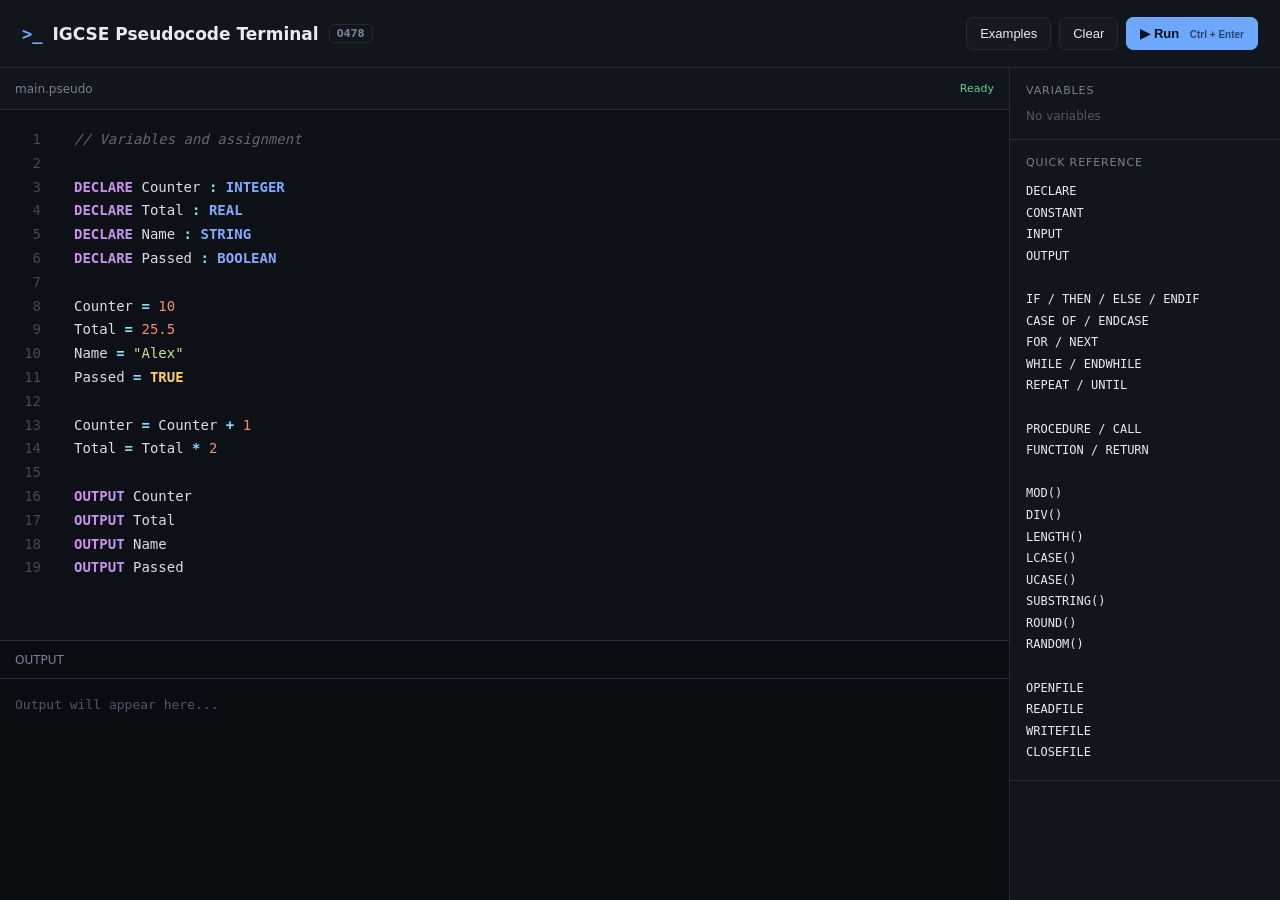
<file: Test.html>
<!doctype html>
<html lang="en">
  <head>
    <meta charset="UTF-8" />

    <meta name="viewport" content="width=device-width, initial-scale=1.0" />

    <title>IGCSE Pseudocode Terminal</title>

    <link rel="stylesheet" href="style.css" />
  </head>

  <body>
    <!-- =====================================================
         TOP BAR
    ====================================================== -->

    <header class="topbar">
      <div class="logo">
        <span class="logo-mark"> &gt;_ </span>

        <span> IGCSE Pseudocode Terminal </span>

        <span class="version"> 0478 </span>
      </div>

      <div class="toolbar">
        <button id="examplesBtn">Examples</button>

        <button id="clearBtn">Clear</button>

        <button id="runBtn">
          ▶ Run
          <span class="shortcut"> Ctrl + Enter </span>
        </button>
      </div>
    </header>

    <!-- =====================================================
         MAIN WORKSPACE
    ====================================================== -->

    <main class="workspace">
      <!-- =================================================
             EDITOR + TERMINAL
        ================================================== -->

      <section class="editor-panel">
        <!-- Editor header -->

        <div class="editor-header">
          <span> main.pseudo </span>

          <span id="status" class="status"> Ready </span>
        </div>

        <!-- Editor -->

        <div class="editor-body">
          <div id="lineNumbers" class="line-numbers"></div>

          <div class="editor-wrap">
            <pre id="syntaxHighlight" aria-hidden="true"></pre>

            <textarea
              id="code"
              spellcheck="false"
              autocomplete="off"
              autocorrect="off"
              autocapitalize="off"
            ></textarea>
          </div>
        </div>

        <!-- Terminal -->

        <section class="terminal">
          <div class="terminal-header">
            <span> OUTPUT </span>
          </div>

          <div id="output">
            <div class="terminal-placeholder">Output will appear here...</div>
          </div>
        </section>
      </section>

      <!-- =================================================
             SIDEBAR
        ================================================== -->

      <aside class="sidebar">
        <!-- Variables -->

        <section class="sidebar-section">
          <div class="sidebar-title">Variables</div>

          <div id="variables">
            <div class="empty-state">No variables</div>
          </div>
        </section>

        <!-- Quick reference -->

        <section class="sidebar-section">
          <div class="sidebar-title">Quick Reference</div>

          <div class="quick-reference">
            <div>
              <code>DECLARE</code>
            </div>

            <div>
              <code>CONSTANT</code>
            </div>

            <div>
              <code>INPUT</code>
            </div>

            <div>
              <code>OUTPUT</code>
            </div>

            <br />

            <div>
              <code>IF / THEN / ELSE / ENDIF</code>
            </div>

            <div>
              <code>CASE OF / ENDCASE</code>
            </div>

            <div>
              <code>FOR / NEXT</code>
            </div>

            <div>
              <code>WHILE / ENDWHILE</code>
            </div>

            <div>
              <code>REPEAT / UNTIL</code>
            </div>

            <br />

            <div>
              <code>PROCEDURE / CALL</code>
            </div>

            <div>
              <code>FUNCTION / RETURN</code>
            </div>

            <br />

            <div>
              <code>MOD()</code>
            </div>

            <div>
              <code>DIV()</code>
            </div>

            <div>
              <code>LENGTH()</code>
            </div>

            <div>
              <code>LCASE()</code>
            </div>

            <div>
              <code>UCASE()</code>
            </div>

            <div>
              <code>SUBSTRING()</code>
            </div>

            <div>
              <code>ROUND()</code>
            </div>

            <div>
              <code>RANDOM()</code>
            </div>

            <br />

            <div>
              <code>OPENFILE</code>
            </div>

            <div>
              <code>READFILE</code>
            </div>

            <div>
              <code>WRITEFILE</code>
            </div>

            <div>
              <code>CLOSEFILE</code>
            </div>
          </div>
        </section>
      </aside>
    </main>

    <!-- =====================================================
         EXAMPLES MODAL
    ====================================================== -->

    <div id="examplesModal" class="modal">
      <div class="modal-content">
        <div class="modal-heading">
          <div class="modal-title">IGCSE 0478 Examples</div>

          <button id="closeModal">✕</button>
        </div>

        <button class="example-button" data-example="basics">
          <span> Variables & Assignment </span>

          <span>→</span>
        </button>

        <button class="example-button" data-example="inputOutput">
          <span> INPUT / OUTPUT </span>

          <span>→</span>
        </button>

        <button class="example-button" data-example="if">
          <span> IF / THEN / ELSE </span>

          <span>→</span>
        </button>

        <button class="example-button" data-example="case">
          <span> CASE OF </span>

          <span>→</span>
        </button>

        <button class="example-button" data-example="for">
          <span> FOR / NEXT </span>

          <span>→</span>
        </button>

        <button class="example-button" data-example="step">
          <span> FOR / STEP </span>

          <span>→</span>
        </button>

        <button class="example-button" data-example="while">
          <span> WHILE / DO </span>

          <span>→</span>
        </button>

        <button class="example-button" data-example="repeat">
          <span> REPEAT / UNTIL </span>

          <span>→</span>
        </button>

        <button class="example-button" data-example="arrays1D">
          <span> 1D Arrays </span>

          <span>→</span>
        </button>

        <button class="example-button" data-example="arrays2D">
          <span> 2D Arrays </span>

          <span>→</span>
        </button>

        <button class="example-button" data-example="strings">
          <span> String Functions </span>

          <span>→</span>
        </button>

        <button class="example-button" data-example="math">
          <span> MOD / DIV / ROUND / RANDOM </span>

          <span>→</span>
        </button>

        <button class="example-button" data-example="procedure">
          <span> Procedures </span>

          <span>→</span>
        </button>

        <button class="example-button" data-example="function">
          <span> Functions </span>

          <span>→</span>
        </button>

        <button class="example-button" data-example="files">
          <span> File Handling </span>

          <span>→</span>
        </button>

        <button class="example-button" data-example="full">
          <span> Full IGCSE Example </span>

          <span>→</span>
        </button>
      </div>
    </div>

    <script src="script.js"></script>
  </body>
</html>
</file>
<file: style.css>
:root {
  --bg: #0b0e13;

  --panel: #11151c;

  --panel2: #151a22;

  --border: #252c37;

  --text: #e7ebf2;

  --muted: #778196;

  --accent: #6ea8fe;

  --green: #61d095;

  --red: #ff6b6b;

  --keyword: #c792ea;

  --type: #82aaff;

  --string: #c3e88d;

  --number: #f78c6c;

  --boolean: #ffcb6b;

  --operator: #89ddff;

  --logic: #ff9cac;

  --variable: #d7dee9;

  --comment: #6b7280;
}

/* ============================================================
   GLOBAL
============================================================ */

* {
  box-sizing: border-box;
}

html,
body {
  width: 100%;
  height: 100%;
}

body {
  margin: 0;

  background: var(--bg);

  color: var(--text);

  font-family:
    Inter,
    system-ui,
    -apple-system,
    BlinkMacSystemFont,
    "Segoe UI",
    sans-serif;
}

/* ============================================================
   TOP BAR
============================================================ */

.topbar {
  height: 68px;

  display: flex;

  align-items: center;

  justify-content: space-between;

  padding: 0 22px;

  background: var(--panel);

  border-bottom: 1px solid var(--border);
}

.logo {
  display: flex;

  align-items: center;

  gap: 10px;

  font-weight: 700;

  font-size: 17px;
}

.logo-mark {
  color: var(--accent);

  font-family: "JetBrains Mono", "Fira Code", Consolas, monospace;
}

.version {
  padding: 3px 7px;

  border: 1px solid var(--border);

  border-radius: 5px;

  color: var(--muted);

  font-size: 10px;

  font-weight: 600;
}

.toolbar {
  display: flex;

  gap: 8px;
}

button {
  border: 1px solid var(--border);

  background: var(--panel2);

  color: var(--text);

  border-radius: 7px;

  padding: 8px 13px;

  cursor: pointer;

  font-size: 13px;

  transition:
    border-color 0.15s,
    background 0.15s,
    opacity 0.15s;
}

button:hover {
  border-color: var(--accent);
}

#runBtn {
  background: var(--accent);

  color: #07111f;

  border-color: var(--accent);

  font-weight: 700;
}

#runBtn:hover {
  opacity: 0.9;
}

.shortcut {
  margin-left: 7px;

  opacity: 0.65;

  font-size: 10px;
}

/* ============================================================
   WORKSPACE
============================================================ */

.workspace {
  height: calc(100vh - 68px);

  display: grid;

  grid-template-columns: minmax(0, 1fr) 270px;
}

.editor-panel {
  min-width: 0;

  display: flex;

  flex-direction: column;

  border-right: 1px solid var(--border);
}

/* ============================================================
   EDITOR HEADER
============================================================ */

.editor-header {
  height: 42px;

  flex-shrink: 0;

  display: flex;

  align-items: center;

  justify-content: space-between;

  padding: 0 15px;

  background: var(--panel);

  border-bottom: 1px solid var(--border);

  color: var(--muted);

  font-size: 12px;
}

.status {
  color: var(--green);

  font-size: 11px;
}

/* ============================================================
   EDITOR
============================================================ */

.editor-body {
  flex: 1;

  display: flex;

  min-height: 0;

  background: #0d1117;
}

.line-numbers {
  width: 54px;

  flex-shrink: 0;

  padding-top: 18px;

  overflow: hidden;

  text-align: right;

  padding-right: 13px;

  color: #414957;

  font-family: "JetBrains Mono", "Fira Code", Consolas, monospace;

  font-size: 14px;

  line-height: 1.7;

  user-select: none;
}

.editor-wrap {
  position: relative;

  flex: 1;

  min-width: 0;

  min-height: 0;

  overflow: hidden;
}

/* ============================================================
   HIGHLIGHT LAYER
============================================================ */

#syntaxHighlight {
  position: absolute;

  inset: 0;

  margin: 0;

  padding: 18px 20px;

  overflow: auto;

  pointer-events: none;

  white-space: pre;

  font-family: "JetBrains Mono", "Fira Code", Consolas, monospace;

  font-size: 14px;

  line-height: 1.7;

  tab-size: 4;

  color: var(--variable);

  z-index: 1;
}

/* ============================================================
   TEXTAREA
============================================================ */

#code {
  position: absolute;

  inset: 0;

  width: 100%;

  height: 100%;

  margin: 0;

  padding: 18px 20px;

  border: none;

  outline: none;

  resize: none;

  background: transparent;

  color: transparent;

  caret-color: white;

  font-family: "JetBrains Mono", "Fira Code", Consolas, monospace;

  font-size: 14px;

  line-height: 1.7;

  tab-size: 4;

  white-space: pre;

  overflow: auto;

  z-index: 2;
}

/* ============================================================
   SYNTAX COLOURS
============================================================ */

.syntax-keyword {
  color: var(--keyword);

  font-weight: 700;
}

.syntax-type {
  color: var(--type);

  font-weight: 600;
}

.syntax-string {
  color: var(--string);
}

.syntax-char {
  color: var(--string);
}

.syntax-number {
  color: var(--number);
}

.syntax-boolean {
  color: var(--boolean);

  font-weight: 600;
}

.syntax-operator {
  color: var(--operator);

  font-weight: 600;
}

.syntax-logic {
  color: var(--logic);

  font-weight: 600;
}

.syntax-function {
  color: #f6c177;

  font-weight: 600;
}

.syntax-variable {
  color: var(--variable);
}

/*
    IMPORTANT:
    Cambridge comments use //.
    This is intentionally grey.
*/

.syntax-comment {
  color: #6b7280 !important;

  font-style: italic;

  opacity: 0.9;
}

/* ============================================================
   TERMINAL
============================================================ */

.terminal {
  height: 260px;

  display: flex;

  flex-direction: column;

  border-top: 1px solid var(--border);

  background: #090c11;
}

.terminal-header {
  height: 38px;

  flex-shrink: 0;

  display: flex;

  align-items: center;

  padding: 0 15px;

  color: var(--muted);

  font-size: 12px;

  border-bottom: 1px solid var(--border);
}

#output {
  flex: 1;

  overflow-y: auto;

  padding: 15px;

  font-family: "JetBrains Mono", "Fira Code", Consolas, monospace;

  font-size: 13px;

  line-height: 1.7;

  color: #dce3ed;
}

.terminal-placeholder {
  color: #4f5868;
}

.error {
  color: var(--red);

  white-space: pre-wrap;
}

.warning {
  color: var(--boolean);

  white-space: pre-wrap;
}

/* ============================================================
   SIDEBAR
============================================================ */

.sidebar {
  min-width: 0;

  background: var(--panel);

  display: flex;

  flex-direction: column;

  overflow-y: auto;
}

.sidebar-section {
  padding: 16px;

  border-bottom: 1px solid var(--border);
}

.sidebar-title {
  margin-bottom: 12px;

  color: var(--muted);

  font-size: 11px;

  text-transform: uppercase;

  letter-spacing: 0.08em;
}

/* ============================================================
   VARIABLES
============================================================ */

.variable {
  display: flex;

  justify-content: space-between;

  gap: 10px;

  padding: 8px 0;

  border-bottom: 1px solid rgba(255, 255, 255, 0.04);
}

.variable-name {
  color: var(--accent);

  font-family: "JetBrains Mono", "Fira Code", monospace;

  font-size: 12px;
}

.variable-value {
  color: var(--text);

  font-family: "JetBrains Mono", "Fira Code", monospace;

  font-size: 12px;

  text-align: right;

  overflow-wrap: anywhere;
}

.empty-state {
  color: #4f5868;

  font-size: 12px;
}

/* ============================================================
   QUICK REFERENCE
============================================================ */

.quick-reference {
  color: var(--muted);

  font-size: 12px;

  line-height: 1.8;
}

.quick-reference code {
  color: var(--text);

  font-family: "JetBrains Mono", "Fira Code", monospace;
}

/* ============================================================
   MODAL
============================================================ */

.modal {
  position: fixed;

  inset: 0;

  display: none;

  align-items: center;

  justify-content: center;

  background: rgba(0, 0, 0, 0.65);

  z-index: 100;
}

.modal.active {
  display: flex;
}

.modal-content {
  width: min(650px, 90vw);

  max-height: 82vh;

  overflow-y: auto;

  padding: 22px;

  background: var(--panel);

  border: 1px solid var(--border);

  border-radius: 10px;
}

.modal-heading {
  display: flex;

  align-items: center;

  justify-content: space-between;

  margin-bottom: 15px;
}

.modal-title {
  font-size: 18px;

  font-weight: 700;
}

.modal-heading button {
  padding: 6px 9px;
}

.example-button {
  width: 100%;

  display: flex;

  justify-content: space-between;

  margin-bottom: 8px;

  text-align: left;
}

/* ============================================================
   RESPONSIVE
============================================================ */

@media (max-width: 850px) {
  .workspace {
    grid-template-columns: 1fr;
  }

  .sidebar {
    display: none;
  }
}

@media (max-width: 550px) {
  .topbar {
    padding: 0 12px;
  }

  .logo {
    font-size: 14px;
  }

  .version {
    display: none;
  }

  .shortcut {
    display: none;
  }

  .toolbar button {
    padding: 7px 9px;
  }

  .terminal {
    height: 220px;
  }

  .line-numbers {
    width: 42px;

    padding-right: 9px;
  }
}
</file>
